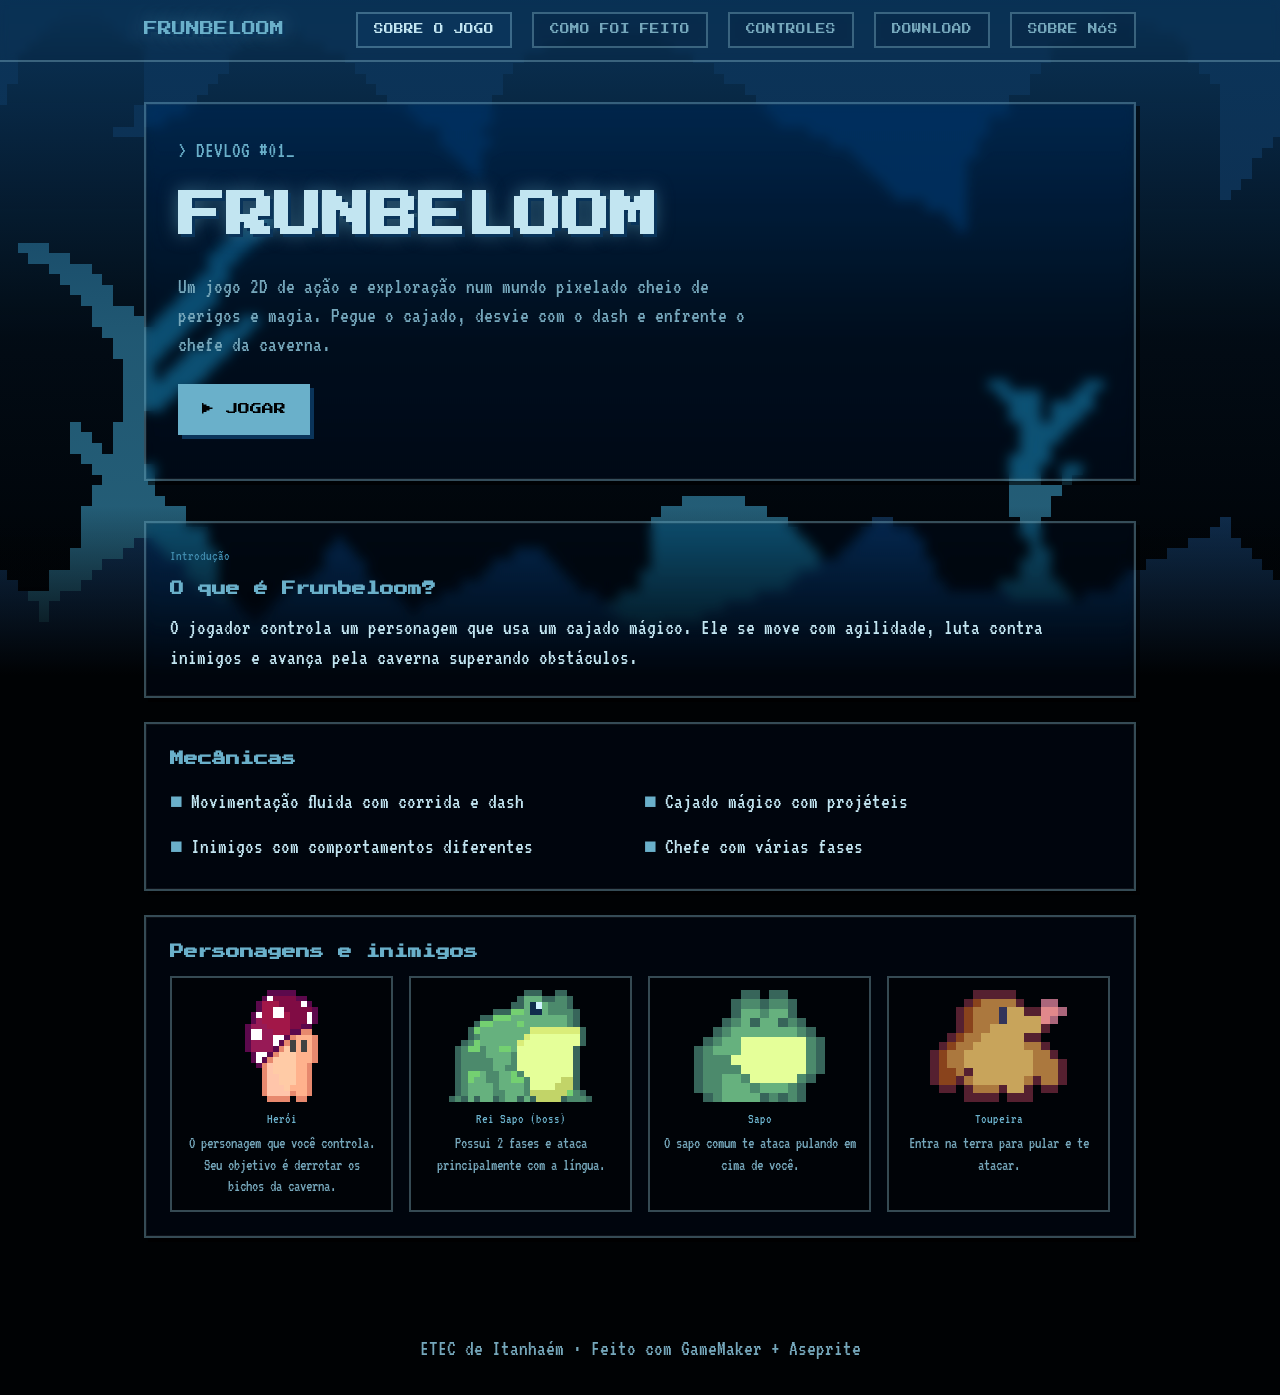
<file: index.html>
<!doctype html>
<html lang="pt-BR"><head><meta charset="utf-8"><meta name="viewport" content="width=device-width, initial-scale=1"><title>Frunbeloom — Sobre o jogo</title><meta name="description" content="Frunbeloom: jogo 2D de ação e exploração com magia, dash e chefes."><meta property="og:title" content="Frunbeloom — Sobre o jogo"><meta property="og:description" content="Frunbeloom: jogo 2D de ação e exploração com magia, dash e chefes."><meta property="og:type" content="website"><meta name="twitter:card" content="summary_large_image"><link rel="icon" href="favicon.ico"><link rel="stylesheet" href="style.css"><script src="script.js" defer></script></head>
<body><div class="cave-background" aria-hidden="true"><img src="imagens/caverna.png" alt=""><div class="blue-fade"></div><div class="black-fade"></div></div><header><div class="header-inner"><a class="brand" href="index.html">FRUNBELOOM</a><nav aria-label="Navegação principal"><a href="index.html" aria-current="page">SOBRE O JOGO</a><a href="como-foi-feito.html">COMO FOI FEITO</a><a href="controles.html">CONTROLES</a><a href="download.html">DOWNLOAD</a><a href="sobre-nos.html">SOBRE NÓS</a></nav></div></header><main><section class="glass intro"><p class="tag">&gt; DEVLOG #01<span class="cursor">_</span></p><h1>FRUNBELOOM</h1><p class="muted intro-copy">Um jogo 2D de ação e exploração num mundo pixelado cheio de perigos e magia. Pegue o cajado, desvie com o dash e enfrente o chefe da caverna.</p><a class="button" href="download.html">▶ JOGAR</a></section><article class="glass post"><p class="date">Introdução</p><h2>O que é Frunbeloom?</h2><p>O jogador controla um personagem que usa um cajado mágico. Ele se move com agilidade, luta contra inimigos e avança pela caverna superando obstáculos.</p></article><article class="glass post"><h2>Mecânicas</h2><ul class="mechanics"><li>Movimentação fluida com corrida e dash</li><li>Cajado mágico com projéteis</li><li>Inimigos com comportamentos diferentes</li><li>Chefe com várias fases</li></ul></article><article class="glass post"><h2>Personagens e inimigos</h2><div class="characters"><figure><div class="sprite"><img src="imagens/heroi-idle.png" alt="Herói" width="156" height="240"></div><figcaption>Herói</figcaption><p class="muted">O personagem que você controla. Seu objetivo é derrotar os bichos da caverna.</p></figure><figure><div class="sprite"><img src="imagens/rei-sapo-idle.png" alt="Rei Sapo (boss)" width="276" height="216"></div><figcaption>Rei Sapo (boss)</figcaption><p class="muted">Possui 2 fases e ataca principalmente com a língua.</p></figure><figure><div class="sprite"><img src="imagens/sapo-idle.png" alt="Sapo" width="168" height="144"></div><figcaption>Sapo</figcaption><p class="muted">O sapo comum te ataca pulando em cima de você.</p></figure><figure><div class="sprite"><img src="imagens/toupeira-idle.png" alt="Toupeira" width="192" height="156"></div><figcaption>Toupeira</figcaption><p class="muted">Entra na terra para pular e te atacar.</p></figure></div></article></main><footer>ETEC de Itanhaém · Feito com GameMaker + Aseprite</footer></body></html>
</file>
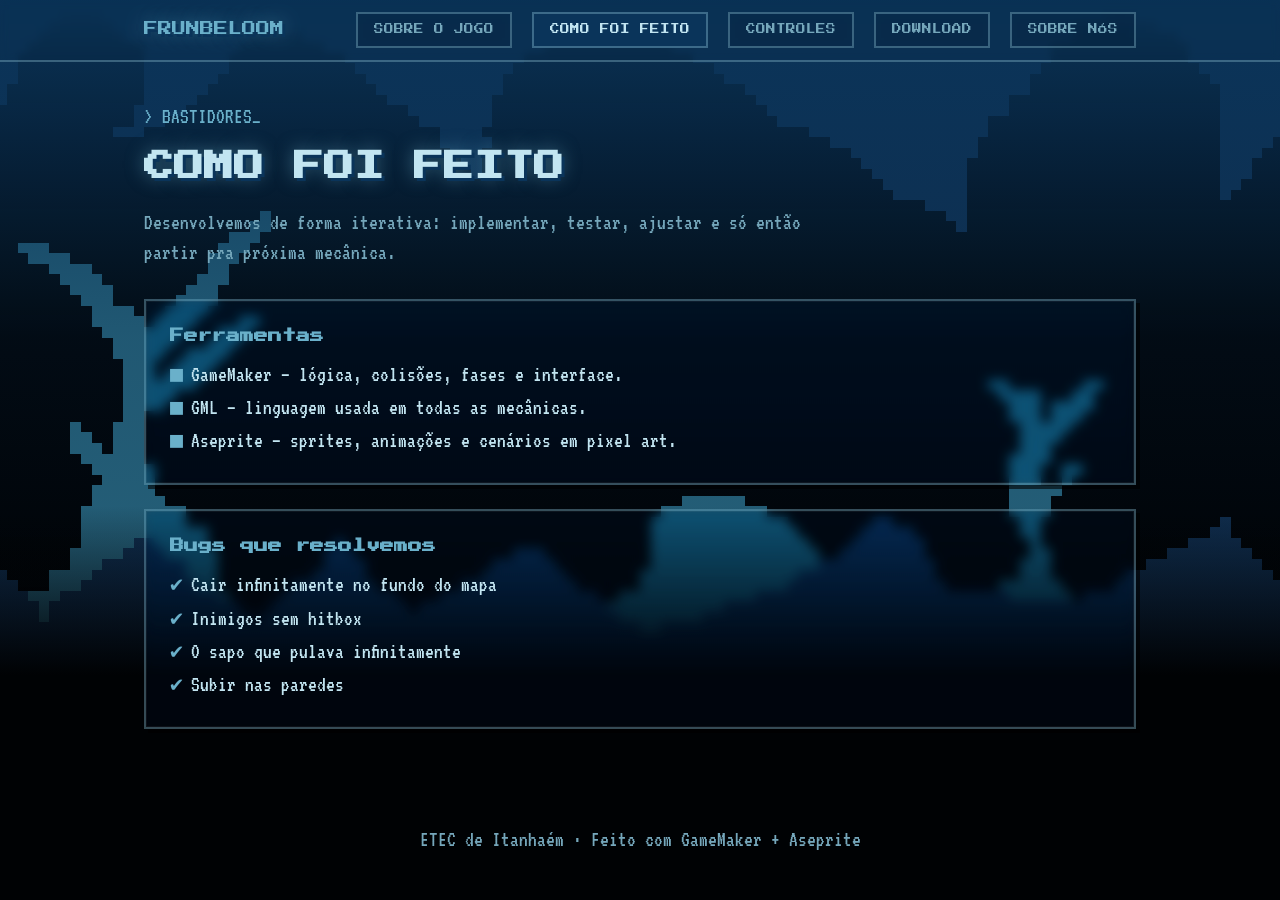
<file: como-foi-feito.html>
<!doctype html>
<html lang="pt-BR"><head><meta charset="utf-8"><meta name="viewport" content="width=device-width, initial-scale=1"><title>Como foi feito — Frunbeloom</title><meta name="description" content="Ferramentas e bugs resolvidos no desenvolvimento do Frunbeloom."><meta property="og:title" content="Como foi feito — Frunbeloom"><meta property="og:description" content="Ferramentas e bugs resolvidos no desenvolvimento do Frunbeloom."><meta property="og:type" content="website"><meta name="twitter:card" content="summary_large_image"><link rel="icon" href="favicon.ico"><link rel="stylesheet" href="style.css"><script src="script.js" defer></script></head>
<body><div class="cave-background" aria-hidden="true"><img src="imagens/caverna.png" alt=""><div class="blue-fade"></div><div class="black-fade"></div></div><header><div class="header-inner"><a class="brand" href="index.html">FRUNBELOOM</a><nav aria-label="Navegação principal"><a href="index.html">SOBRE O JOGO</a><a href="como-foi-feito.html" aria-current="page">COMO FOI FEITO</a><a href="controles.html">CONTROLES</a><a href="download.html">DOWNLOAD</a><a href="sobre-nos.html">SOBRE NÓS</a></nav></div></header><main><div class="page-title"><p class="tag">&gt; BASTIDORES<span class="cursor">_</span></p><h1>COMO FOI FEITO</h1><p class="muted">Desenvolvemos de forma iterativa: implementar, testar, ajustar e só então partir pra próxima mecânica.</p></div><article class="glass post"><h2>Ferramentas</h2><ul><li>GameMaker — lógica, colisões, fases e interface.</li><li>GML — linguagem usada em todas as mecânicas.</li><li>Aseprite — sprites, animações e cenários em pixel art.</li></ul></article><article class="glass post"><h2>Bugs que resolvemos</h2><ul class="resolved"><li>Cair infinitamente no fundo do mapa</li><li>Inimigos sem hitbox</li><li>O sapo que pulava infinitamente</li><li>Subir nas paredes</li></ul></article></main><footer>ETEC de Itanhaém · Feito com GameMaker + Aseprite</footer></body></html>
</file>
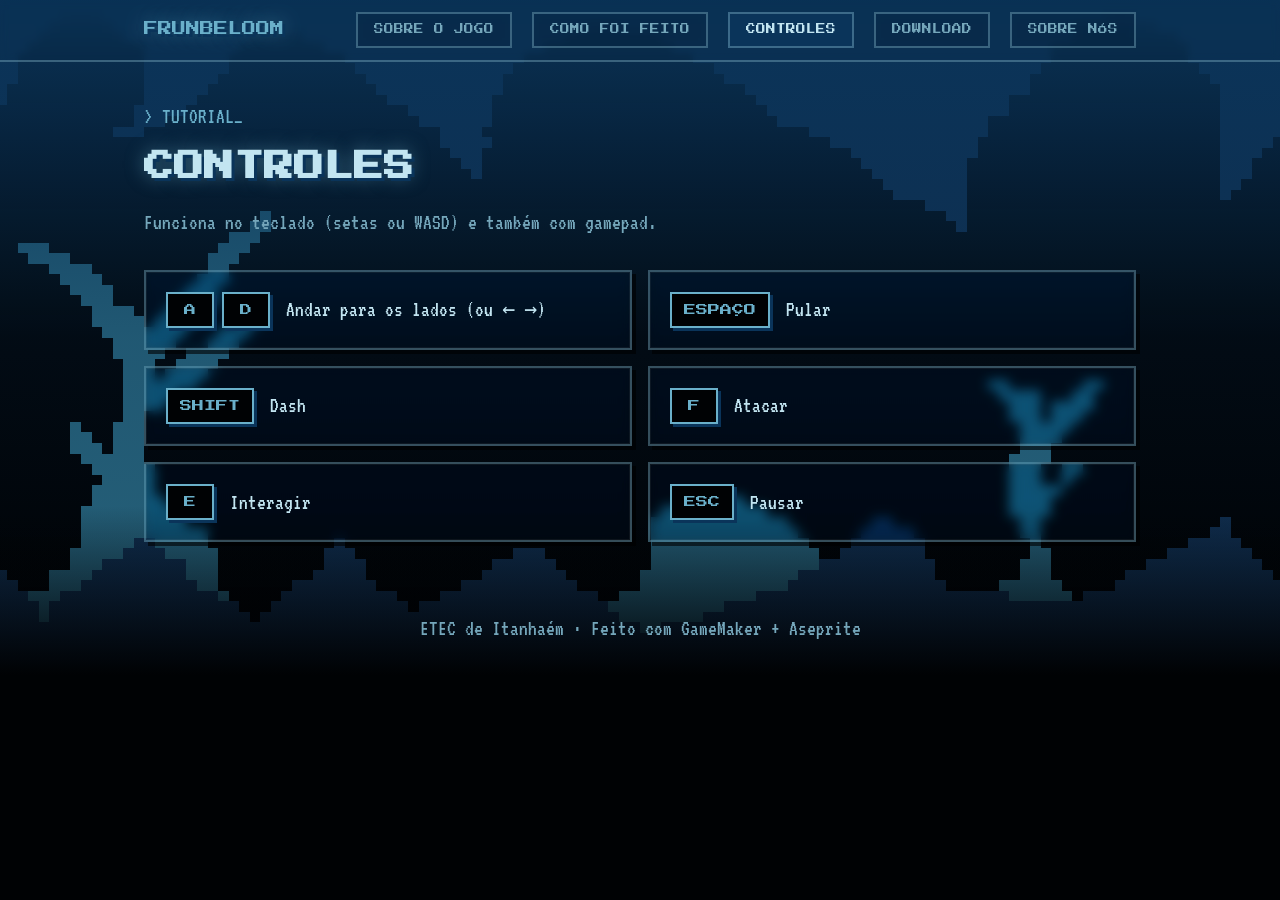
<file: controles.html>
<!doctype html>
<html lang="pt-BR"><head><meta charset="utf-8"><meta name="viewport" content="width=device-width, initial-scale=1"><title>Controles — Frunbeloom</title><meta name="description" content="Controles de teclado e gamepad do Frunbeloom."><meta property="og:title" content="Controles — Frunbeloom"><meta property="og:description" content="Controles de teclado e gamepad do Frunbeloom."><meta property="og:type" content="website"><meta name="twitter:card" content="summary_large_image"><link rel="icon" href="favicon.ico"><link rel="stylesheet" href="style.css"><script src="script.js" defer></script></head>
<body><div class="cave-background" aria-hidden="true"><img src="imagens/caverna.png" alt=""><div class="blue-fade"></div><div class="black-fade"></div></div><header><div class="header-inner"><a class="brand" href="index.html">FRUNBELOOM</a><nav aria-label="Navegação principal"><a href="index.html">SOBRE O JOGO</a><a href="como-foi-feito.html">COMO FOI FEITO</a><a href="controles.html" aria-current="page">CONTROLES</a><a href="download.html">DOWNLOAD</a><a href="sobre-nos.html">SOBRE NÓS</a></nav></div></header><main><div class="page-title"><p class="tag">&gt; TUTORIAL<span class="cursor">_</span></p><h1>CONTROLES</h1><p class="muted">Funciona no teclado (setas ou WASD) e também com gamepad.</p></div><div class="controls"><div class="glass control"><div class="keys"><kbd>A</kbd><kbd>D</kbd></div><span>Andar para os lados (ou ← →)</span></div><div class="glass control"><div class="keys"><kbd>ESPAÇO</kbd></div><span>Pular</span></div><div class="glass control"><div class="keys"><kbd>SHIFT</kbd></div><span>Dash</span></div><div class="glass control"><div class="keys"><kbd>F</kbd></div><span>Atacar</span></div><div class="glass control"><div class="keys"><kbd>E</kbd></div><span>Interagir</span></div><div class="glass control"><div class="keys"><kbd>ESC</kbd></div><span>Pausar</span></div></div></main><footer>ETEC de Itanhaém · Feito com GameMaker + Aseprite</footer></body></html>
</file>
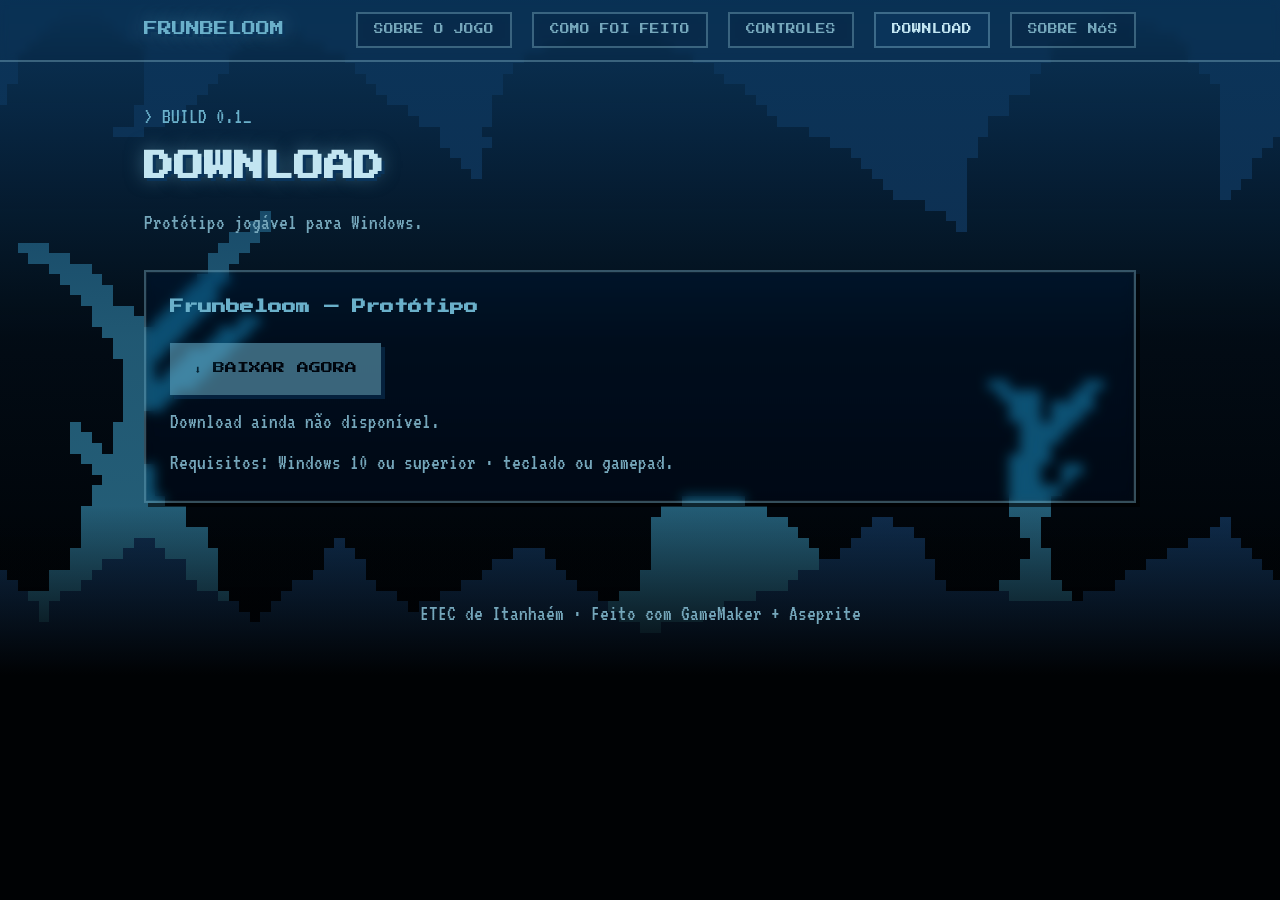
<file: download.html>
<!doctype html>
<html lang="pt-BR"><head><meta charset="utf-8"><meta name="viewport" content="width=device-width, initial-scale=1"><title>Download — Frunbeloom</title><meta name="description" content="Protótipo jogável do Frunbeloom para Windows."><meta property="og:title" content="Download — Frunbeloom"><meta property="og:description" content="Protótipo jogável do Frunbeloom para Windows."><meta property="og:type" content="website"><meta name="twitter:card" content="summary_large_image"><link rel="icon" href="favicon.ico"><link rel="stylesheet" href="style.css"><script src="script.js" defer></script></head>
<body><div class="cave-background" aria-hidden="true"><img src="imagens/caverna.png" alt=""><div class="blue-fade"></div><div class="black-fade"></div></div><header><div class="header-inner"><a class="brand" href="index.html">FRUNBELOOM</a><nav aria-label="Navegação principal"><a href="index.html">SOBRE O JOGO</a><a href="como-foi-feito.html">COMO FOI FEITO</a><a href="controles.html">CONTROLES</a><a href="download.html" aria-current="page">DOWNLOAD</a><a href="sobre-nos.html">SOBRE NÓS</a></nav></div></header><main><div class="page-title"><p class="tag">&gt; BUILD 0.1<span class="cursor">_</span></p><h1>DOWNLOAD</h1><p class="muted">Protótipo jogável para Windows.</p></div><article class="glass post"><h2>Frunbeloom — Protótipo</h2><button class="button" type="button" disabled>⬇ BAIXAR AGORA</button><p class="muted">Download ainda não disponível.</p><p class="muted">Requisitos: Windows 10 ou superior · teclado ou gamepad.</p></article></main><footer>ETEC de Itanhaém · Feito com GameMaker + Aseprite</footer></body></html>
</file>
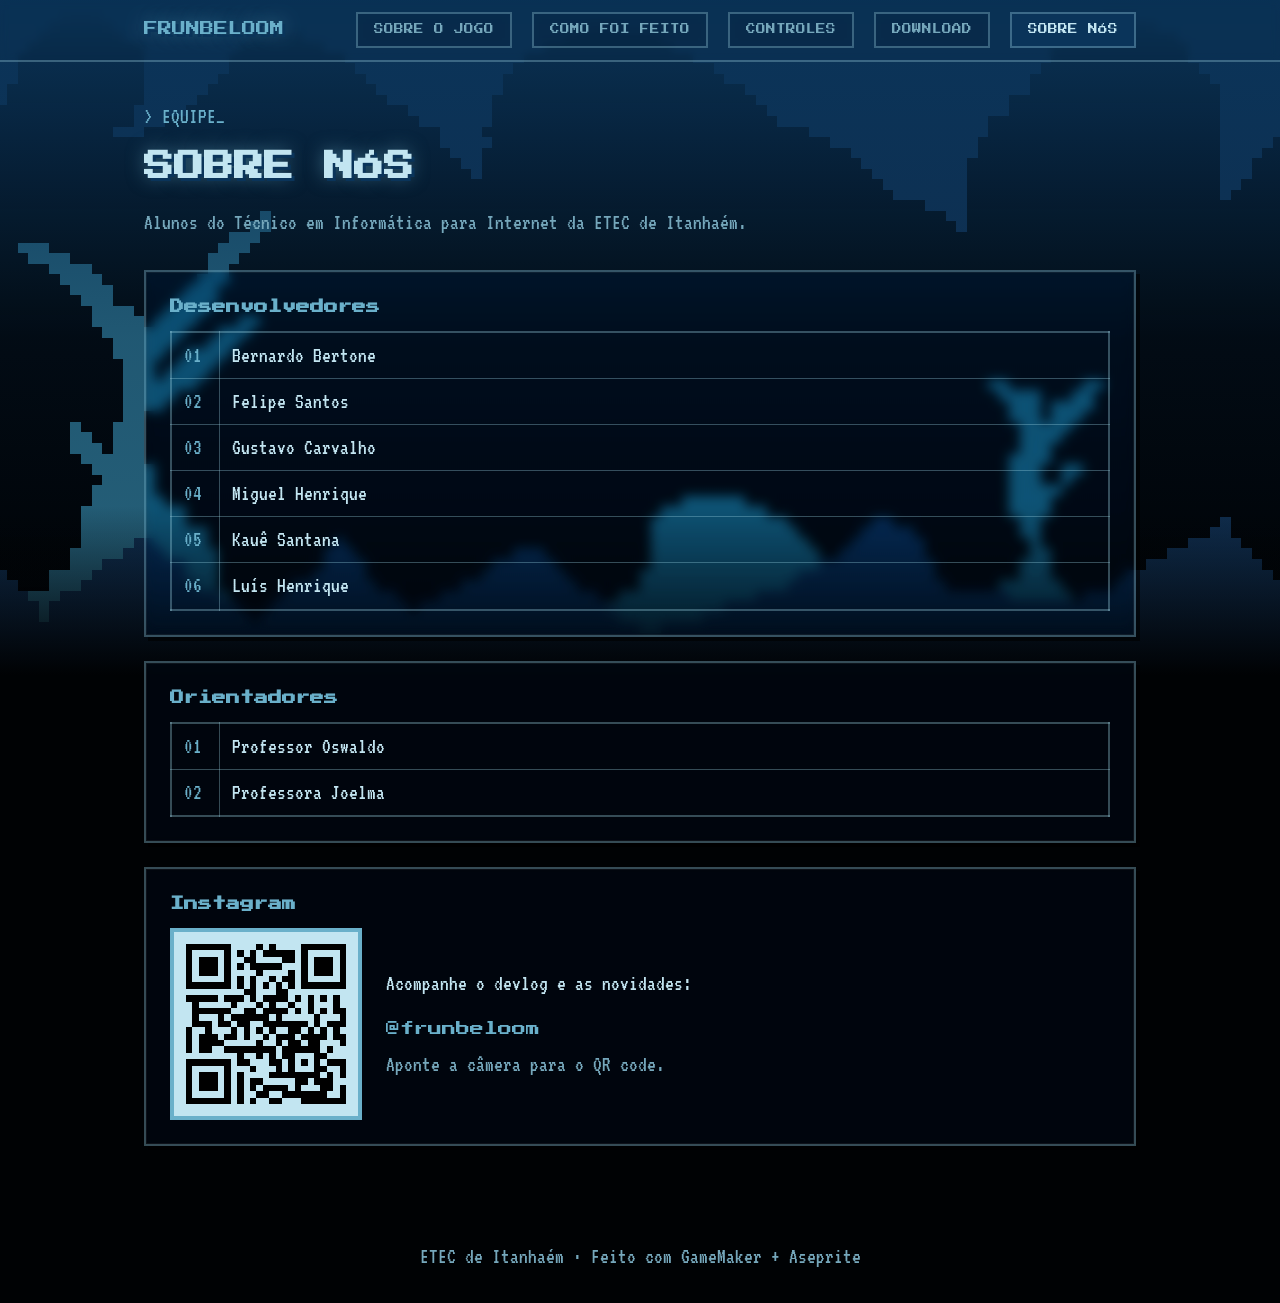
<file: sobre-nos.html>
<!doctype html>
<html lang="pt-BR"><head><meta charset="utf-8"><meta name="viewport" content="width=device-width, initial-scale=1"><title>Sobre nós — Frunbeloom</title><meta name="description" content="A equipe da ETEC de Itanhaém por trás do Frunbeloom."><meta property="og:title" content="Sobre nós — Frunbeloom"><meta property="og:description" content="A equipe da ETEC de Itanhaém por trás do Frunbeloom."><meta property="og:type" content="website"><meta name="twitter:card" content="summary_large_image"><link rel="icon" href="favicon.ico"><link rel="stylesheet" href="style.css"><script src="script.js" defer></script></head>
<body><div class="cave-background" aria-hidden="true"><img src="imagens/caverna.png" alt=""><div class="blue-fade"></div><div class="black-fade"></div></div><header><div class="header-inner"><a class="brand" href="index.html">FRUNBELOOM</a><nav aria-label="Navegação principal"><a href="index.html">SOBRE O JOGO</a><a href="como-foi-feito.html">COMO FOI FEITO</a><a href="controles.html">CONTROLES</a><a href="download.html">DOWNLOAD</a><a href="sobre-nos.html" aria-current="page">SOBRE NÓS</a></nav></div></header><main><div class="page-title"><p class="tag">&gt; EQUIPE<span class="cursor">_</span></p><h1>SOBRE NÓS</h1><p class="muted">Alunos do Técnico em Informática para Internet da ETEC de Itanhaém.</p></div><article class="glass post"><h2>Desenvolvedores</h2><table><tbody><tr><td class="number">01</td><td>Bernardo Bertone</td></tr><tr><td class="number">02</td><td>Felipe Santos</td></tr><tr><td class="number">03</td><td>Gustavo Carvalho</td></tr><tr><td class="number">04</td><td>Miguel Henrique</td></tr><tr><td class="number">05</td><td>Kauê Santana</td></tr><tr><td class="number">06</td><td>Luís Henrique</td></tr></tbody></table></article><article class="glass post"><h2>Orientadores</h2><table><tbody><tr><td class="number">01</td><td>Professor Oswaldo</td></tr><tr><td class="number">02</td><td>Professora Joelma</td></tr></tbody></table></article><article class="glass post"><h2>Instagram</h2><div class="instagram"><a class="qr" href="https://instagram.com/frunbeloom" target="_blank" rel="noopener noreferrer" aria-label="Instagram do Frunbeloom"><img src="imagens/instagram-qr.svg" width="160" height="160" alt="QR code para o Instagram @frunbeloom"></a><div><p>Acompanhe o devlog e as novidades:</p><a class="instagram-link" href="https://instagram.com/frunbeloom" target="_blank" rel="noopener noreferrer">@frunbeloom</a><p class="muted">Aponte a câmera para o QR code.</p></div></div></article></main><footer>ETEC de Itanhaém · Feito com GameMaker + Aseprite</footer></body></html>
</file>
<file: style.css>
@font-face { font-family: "Press Start 2P"; font-style: normal; font-weight: 400; font-display: swap; src: url("fontes/press-start-2p.ttf") format("truetype"); }
@font-face { font-family: "VT323"; font-style: normal; font-weight: 400; font-display: swap; src: url("fontes/vt323.ttf") format("truetype"); }
:root { --background: oklch(0.08 0.015 240); --foreground: oklch(0.9 0.04 220); --primary: oklch(0.72 0.08 225); --secondary: oklch(0.32 0.08 250); --muted-foreground: oklch(0.7 0.06 225); --accent: oklch(0.6 0.09 230); --glass: oklch(0.2 0.06 248 / 0.18); --glass-border: oklch(0.82 0.06 220 / 0.35); --nav-glass: oklch(0.08 0.015 240 / 0.05); --panel: oklch(0.08 0.015 240 / 0.6); --shadow: oklch(0 0 0 / 0.6); --highlight: oklch(1 0 0 / 0.05); --glow: oklch(0.72 0.08 225 / 0.5); --font-pixel: "Press Start 2P", monospace; --font-body: "VT323", monospace; }
* { box-sizing: border-box; } body { margin: 0; background: var(--background); color: var(--foreground); font: 1.35rem/1.35 var(--font-body); } a { color: inherit; text-decoration: none; } h1,h2,h3,nav,button { font-family: var(--font-pixel); letter-spacing: 0; } h1 { font-size: 1.875rem; line-height: 1.65; margin: 12px 0 16px; text-shadow: 3px 3px 0 var(--secondary), 0 0 18px var(--glow); overflow-wrap: anywhere; } h2 { font-size: .875rem; line-height: 1.65; margin: 0 0 12px; color: var(--primary); } p { margin: 0 0 12px; } .muted { color: var(--muted-foreground); } .tag { color: var(--primary); } .date { color: var(--accent); font-size: .875rem; } .glass { background: var(--glass); backdrop-filter: blur(6px) saturate(140%); border: 2px solid var(--glass-border); box-shadow: 4px 4px 0 var(--shadow), inset 0 0 0 1px var(--highlight); }
.cave-background { pointer-events: none; position: fixed; inset: 0 0 auto; height: 75vh; z-index: -1; will-change: transform; } .cave-background>img { width: 100%; height: 100%; object-fit: cover; image-rendering: pixelated; } .blue-fade,.black-fade { position: absolute; inset: 0; } .blue-fade { background: linear-gradient(to bottom, var(--secondary), oklch(0.32 0.08 250 / .2) 50%, transparent); } .black-fade { top: 75%; background: linear-gradient(to bottom, transparent, var(--background)); }
header { position: sticky; top: 0; z-index: 20; background: var(--nav-glass); border-bottom: 2px solid var(--glass-border); backdrop-filter: blur(4px); } .header-inner { max-width: 1024px; margin: auto; padding: 12px 16px; display: flex; flex-wrap: wrap; align-items: center; justify-content: space-between; gap: 12px; } .brand { font: .875rem/1.65 var(--font-pixel); color: var(--primary); text-shadow: 3px 3px 0 var(--secondary), 0 0 18px var(--glow); } nav { display: flex; flex-wrap: wrap; gap: 20px; font-size: .6rem; } nav a { padding: 8px 16px; color: var(--muted-foreground); background: var(--glass); border: 2px solid var(--glass-border); backdrop-filter: blur(6px) saturate(140%); line-height: 1.65; } nav a:hover { color: var(--primary); } nav a[aria-current] { color: var(--foreground); background: var(--secondary); } a:focus-visible,button:focus-visible { outline: 2px solid var(--primary); outline-offset: 4px; }
main { max-width: 1024px; margin: auto; padding: 40px 16px; } .intro { padding: 32px; margin-bottom: 40px; } .intro h1 { font-size: 3rem; } .intro-copy { max-width: 576px; } .button { display: inline-block; margin: 12px 0; padding: 16px 24px; border: 0; background: var(--primary); color: var(--background); font: .75rem/1.65 var(--font-pixel); box-shadow: 4px 4px 0 var(--secondary); } .button:not(:disabled):hover { transform: translateY(2px); } .button:disabled { opacity: .55; cursor: not-allowed; } .post { padding: 24px; margin-bottom: 24px; } .post p:last-child { margin-bottom: 0; } .page-title { margin-bottom: 32px; } .page-title>.muted { max-width: 672px; margin-top: 16px; } ul { list-style: none; padding: 0; margin: 0; } li { margin: 4px 0; } li::before { content: "■"; color: var(--primary); margin-right: 8px; } .resolved li::before { content: "✔"; } .mechanics { display: grid; grid-template-columns: repeat(2,minmax(0,1fr)); gap: 8px; }
.characters { display: grid; grid-template-columns: repeat(4,minmax(0,1fr)); gap: 16px; } figure { margin: 0; border: 2px solid var(--glass-border); background: var(--panel); padding: 12px; text-align: center; } .sprite { height: 112px; width: 100%; display: flex; justify-content: center; align-items: center; } .sprite img { display: block; max-width: 100%; width: auto; height: 100%; object-fit: contain; image-rendering: pixelated; } figcaption { margin-top: 8px; font-size: .875rem; color: var(--primary); } figure p { margin-top: 4px; font-size: 1rem; } .controls { display: grid; grid-template-columns: repeat(2,minmax(0,1fr)); gap: 16px; } .control { padding: 20px; display: flex; align-items: center; gap: 16px; } .keys { display: flex; gap: 8px; flex-shrink: 0; } kbd { min-width: 48px; padding: 8px 12px; border: 2px solid var(--primary); background: var(--background); color: var(--primary); font: .75rem/1.35 var(--font-pixel); text-align: center; box-shadow: 3px 3px 0 var(--secondary); } table { width: 100%; border: 2px solid var(--glass-border); border-collapse: collapse; } td { padding: 8px 12px; border-bottom: 1px solid var(--glass-border); } .number { width: 48px; border-right: 1px solid var(--glass-border); color: var(--primary); } .instagram { display: flex; align-items: center; gap: 24px; } .qr { border: 4px solid var(--primary); background: var(--foreground); padding: 12px; flex-shrink: 0; } .qr img { display: block; } .instagram-link { display: inline-block; font: .875rem/1.65 var(--font-pixel); color: var(--primary); margin: 8px 0; overflow-wrap: anywhere; } .instagram-link:hover { text-decoration: underline; } footer { padding: 32px 16px; text-align: center; color: var(--muted-foreground); } .cursor { animation: blink 1s steps(1) infinite; } @keyframes blink { 50% { opacity: 0; } }
@media(max-width: 767px) { .characters { grid-template-columns: repeat(2,minmax(0,1fr)); } .intro h1 { font-size: 1.875rem; } h1 { font-size: 1.25rem; } }
@media(max-width: 639px) { .controls,.mechanics { grid-template-columns: minmax(0,1fr); } .instagram { flex-direction: column; } .intro { padding: 20px; } .post { padding: 20px; } nav { gap: 16px; } nav a { padding: 8px 12px; } }
@media(max-width: 359px) { .intro h1 { font-size: 1.5rem; } .control { flex-wrap: wrap; } }
@media(prefers-reduced-motion: reduce) { .cursor { animation: none; } .cave-background { will-change: auto; } }
</file>
